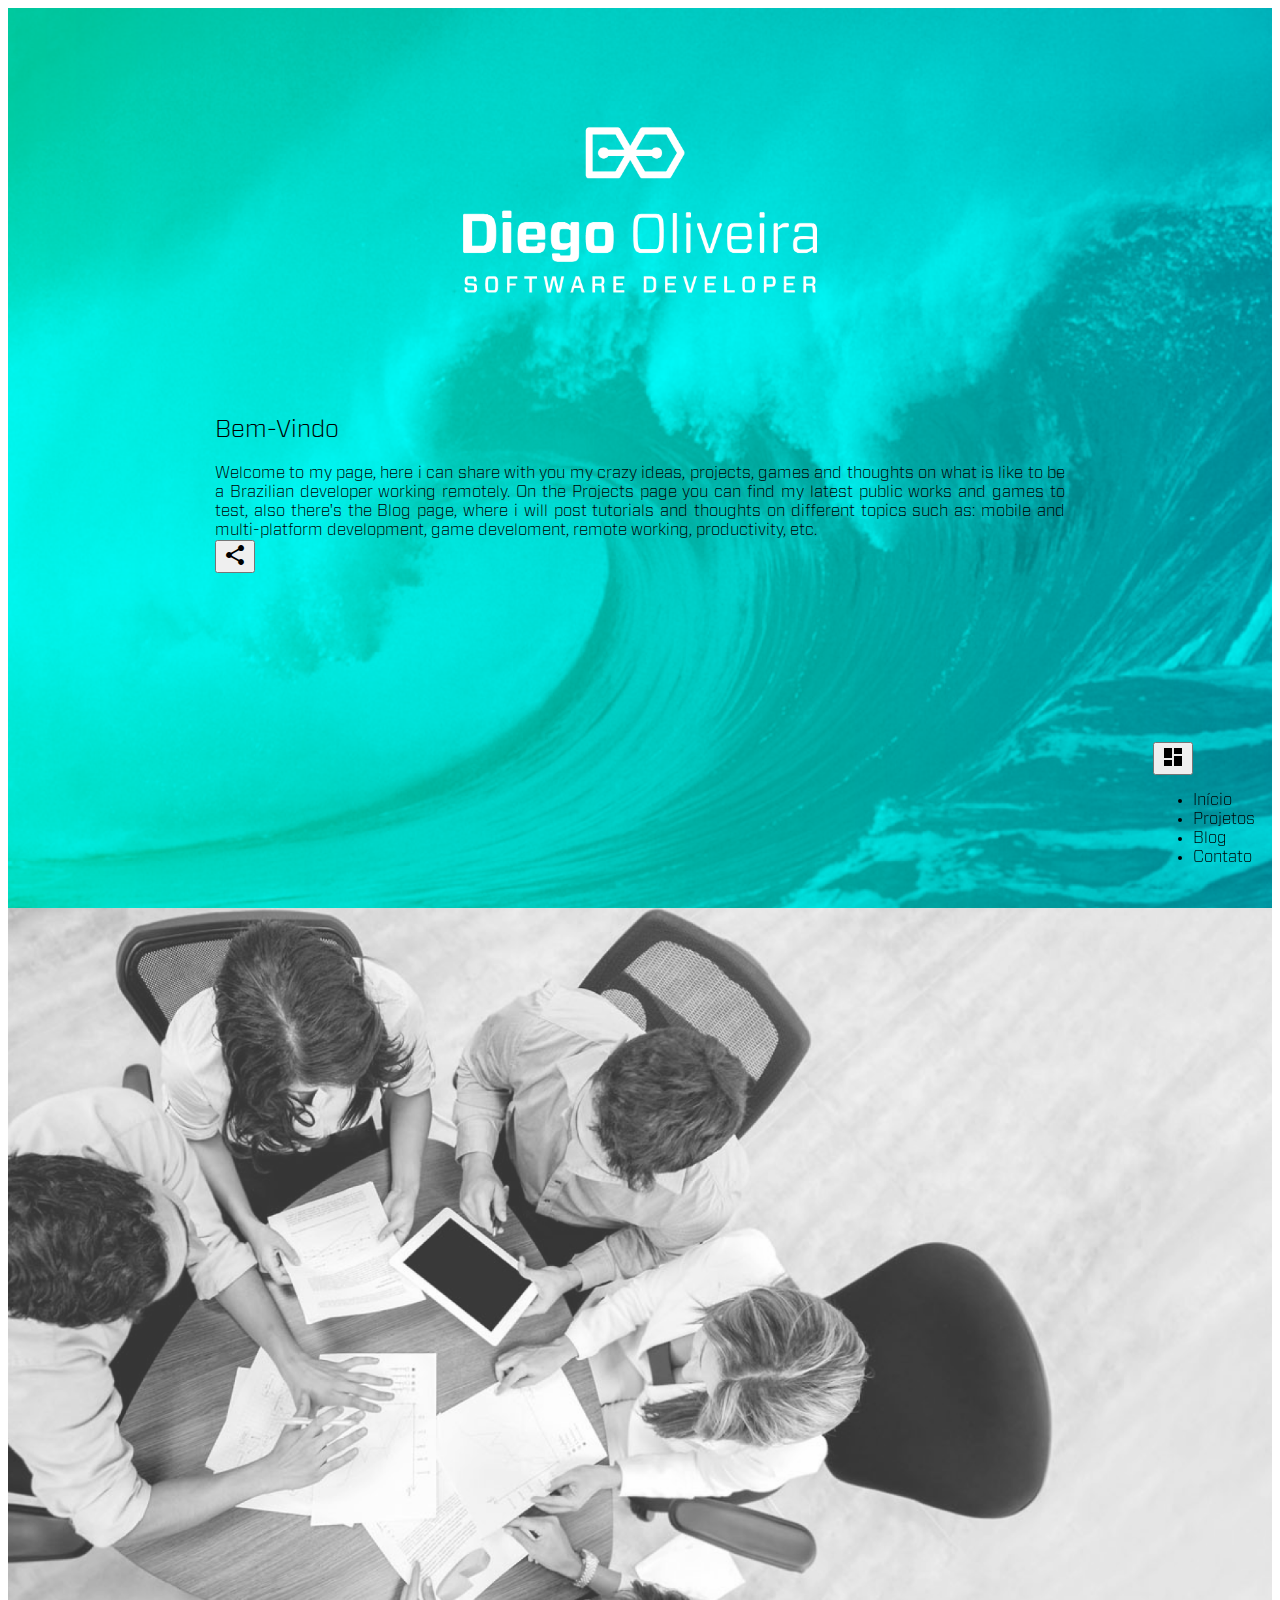
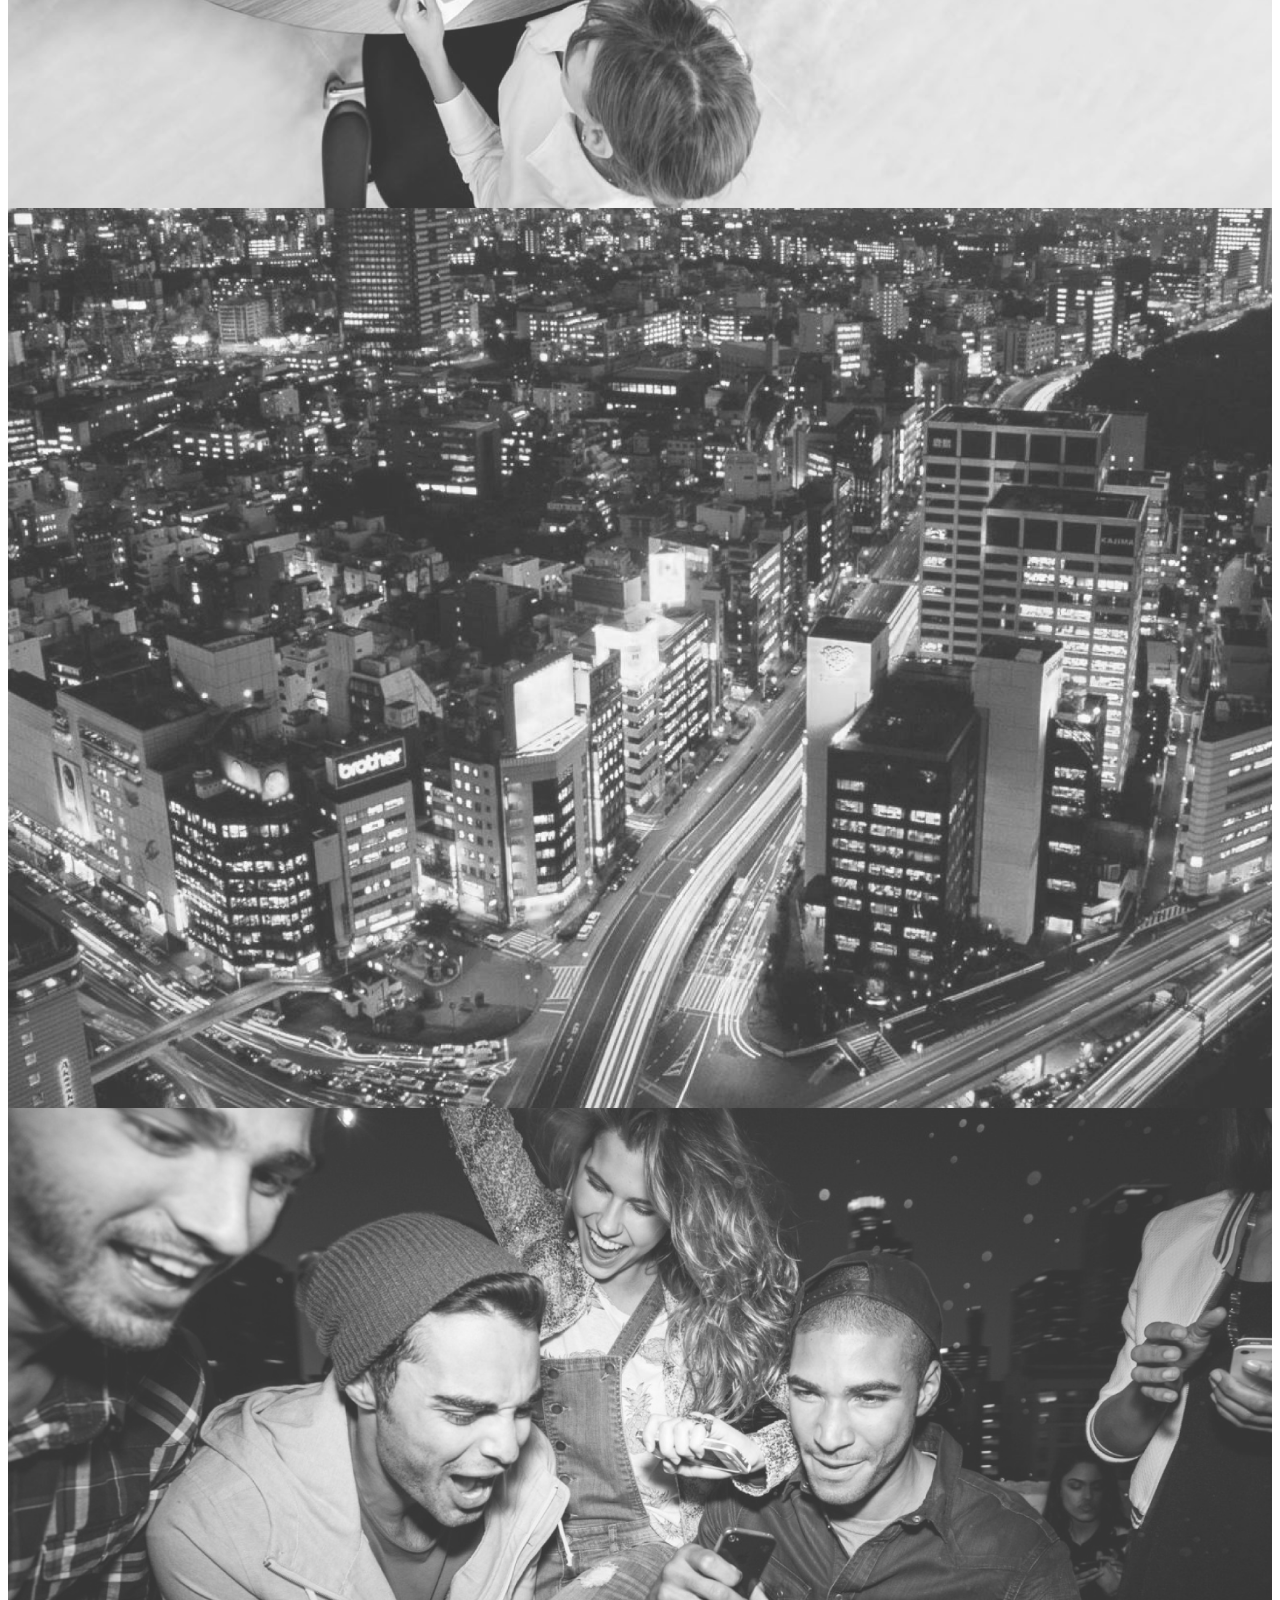
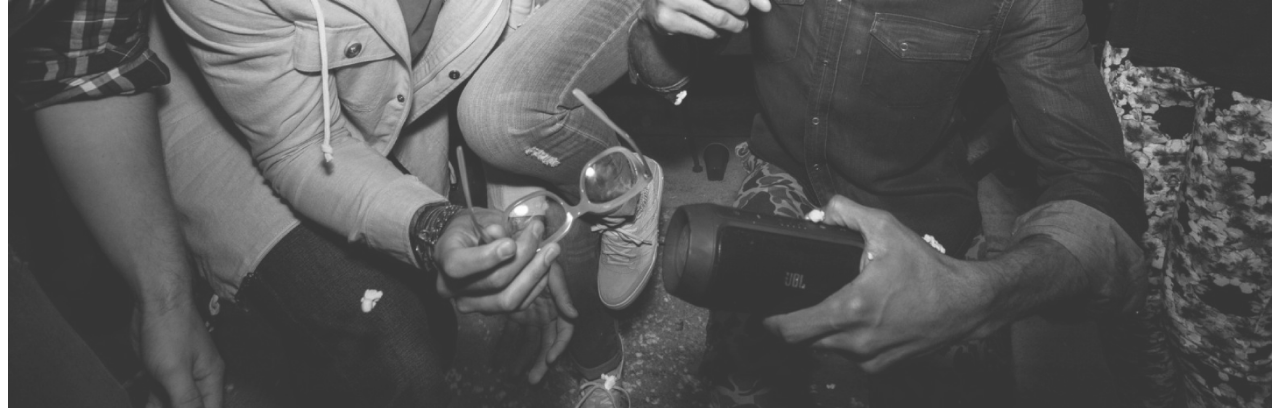
<file: index.html>
<!DOCTYPE html>
<html lang="pt">
<head>
	<meta http-equiv="Content-type" content="text/html; charset=utf-8" />
	<meta name="viewport" content="width=device-width, initial-scale=1.0">

	<meta name="author" content="Diego Oliveira">

	<title>Diego Oliveira - Software Developer</title>	

	<!-- Material Design Lite -->
	<link rel="stylesheet" href="https://fonts.googleapis.com/icon?family=Material+Icons">
	<link rel="stylesheet" href="https://code.getmdl.io/1.1.3/material.indigo-pink.min.css">

	<!-- Main Page Style -->
	<link rel="stylesheet" type="text/css" href="index.css">

	<!-- Fonts -->
	<link rel="stylesheet" type="text/css" href="fonts/fonts.css">
	<link rel="stylesheet" type="text/css" href="fonts/font-awesome/css/font-awesome.min.css">
</head>
<body>
	<div class="mini-fab-menu-container">
		<!-- Colored mini FAB button -->
		<button id= "my-mini-fab-menu"class="mdl-button mdl-js-button mdl-button--fab mdl-button--mini-fab">
			<i class="material-icons">dashboard</i>
		</button>
		<!-- Left aligned menu below button -->
		<ul id="my-navigation-menu"class="mdl-menu mdl-menu--top-right mdl-js-menu mdl-js-ripple-effect my-navigation-menu"
		    for="my-mini-fab-menu">
			<li class="mdl-menu__item scroll-btn-home">Início</li>
			<li class="mdl-menu__item scroll-btn-projects">Projetos</li>
			<li class="mdl-menu__item scroll-btn-blog">Blog</li>
			<li class="mdl-menu__item scroll-btn-contact">Contato</li>
		</ul>

	</div>
	<!-- Body Section -->
	<section class="section home" data-section-name="home">
		<div class="home-cell mdl-grid mdl-grid--no-spacing">
			<div class="mdl-cell mdl-cell--12-col">
				<div class="main-logo-container">
					<img class="main-logo" src="images/marca/marca-vertical-1.png"/>
				</div>
				<div class="demo-card-wide mdl-card mdl-shadow--4dp">
					<div class="mdl-card__title">
						<h2 class="mdl-card__title-text">Bem-Vindo</h2>
					</div>
					<div class="mdl-card__supporting-text">
						Welcome to my page, here i can share with you my crazy ideas, projects, games and thoughts on what is like to be a Brazilian developer working remotely. On the Projects page you can find my latest public works and games to test, also there's the Blog page, where i will post tutorials and thoughts on different topics such as: mobile and multi-platform development, game develoment, remote working, productivity, etc.
					</div>
					<div class="mdl-card__menu">
						<button class="mdl-button mdl-button--icon mdl-js-button mdl-js-ripple-effect">
							<i class="material-icons">share</i>
						</button>
					</div>
				</div>	  
			</div>
		</div>
	</section>
	<section class="section projects" data-section-name="projects">
		<div class="projects-cell mdl-grid mdl-grid--no-spacing">
			<div class="mdl-cell mdl-cell--12-col">
				<!-- Cell content -->
			</div>
		</div>
	</section>
	<section class="section blog" data-section-name="blog">
		<div class="mdl-grid mdl-grid--no-spacing">
			<div class="blog-cell mdl-cell mdl-cell--12-col">
				<!-- Cell content -->
			</div>
		</div>
	</section>
	<section class="section contact" data-section-name="contact">
		<div class="mdl-grid mdl-grid--no-spacing">
			<div class="contact-cell mdl-cell mdl-cell--12-col">
				<!-- Cell content -->
			</div>
		</div>
	</section>

	<!-- Script Material Design -->
	<script src="https://code.getmdl.io/1.1.3/material.min.js"></script>
	<script src="plugins/jQuery/jquery-2.2.3.js"></script>
	<script src="plugins/Scrollify/jquery.scrollify.js"></script>
	<script src="scripts/scroll.controller.js"></script>
</body>
</html>
</file>
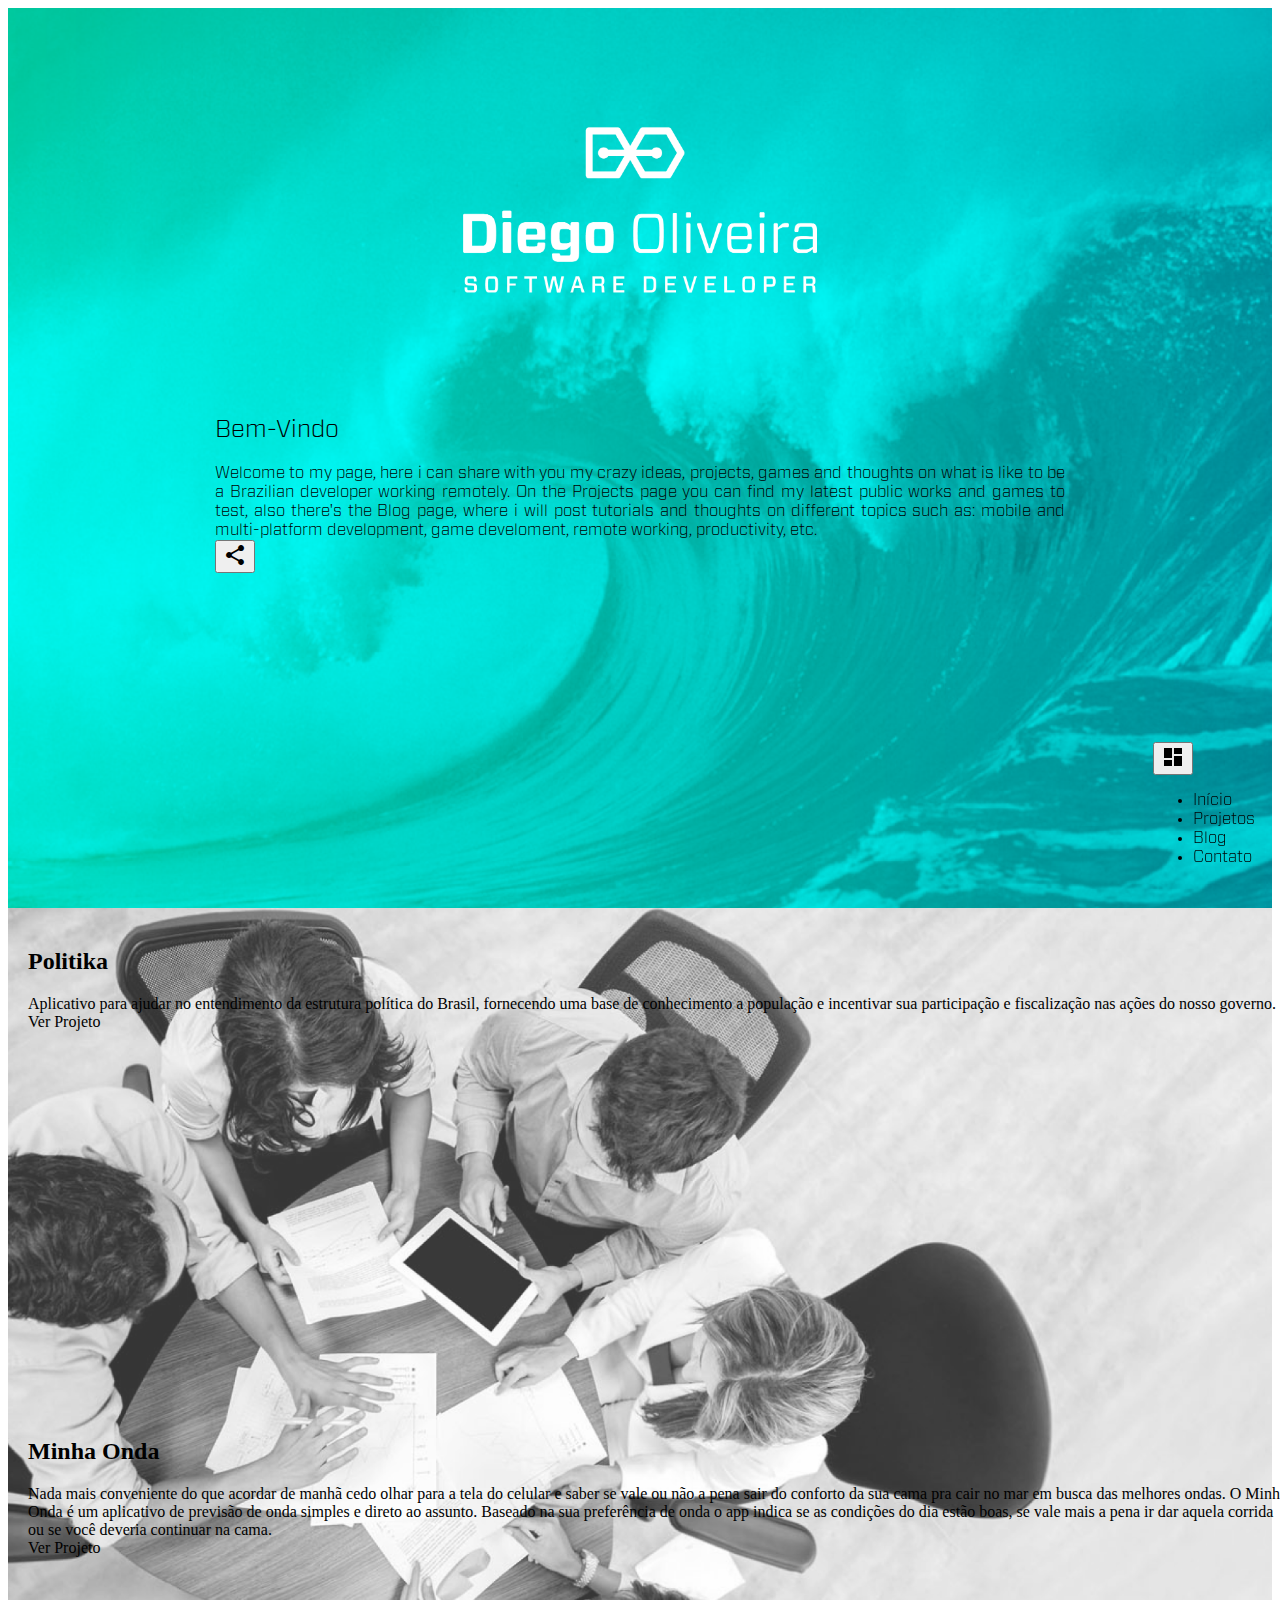
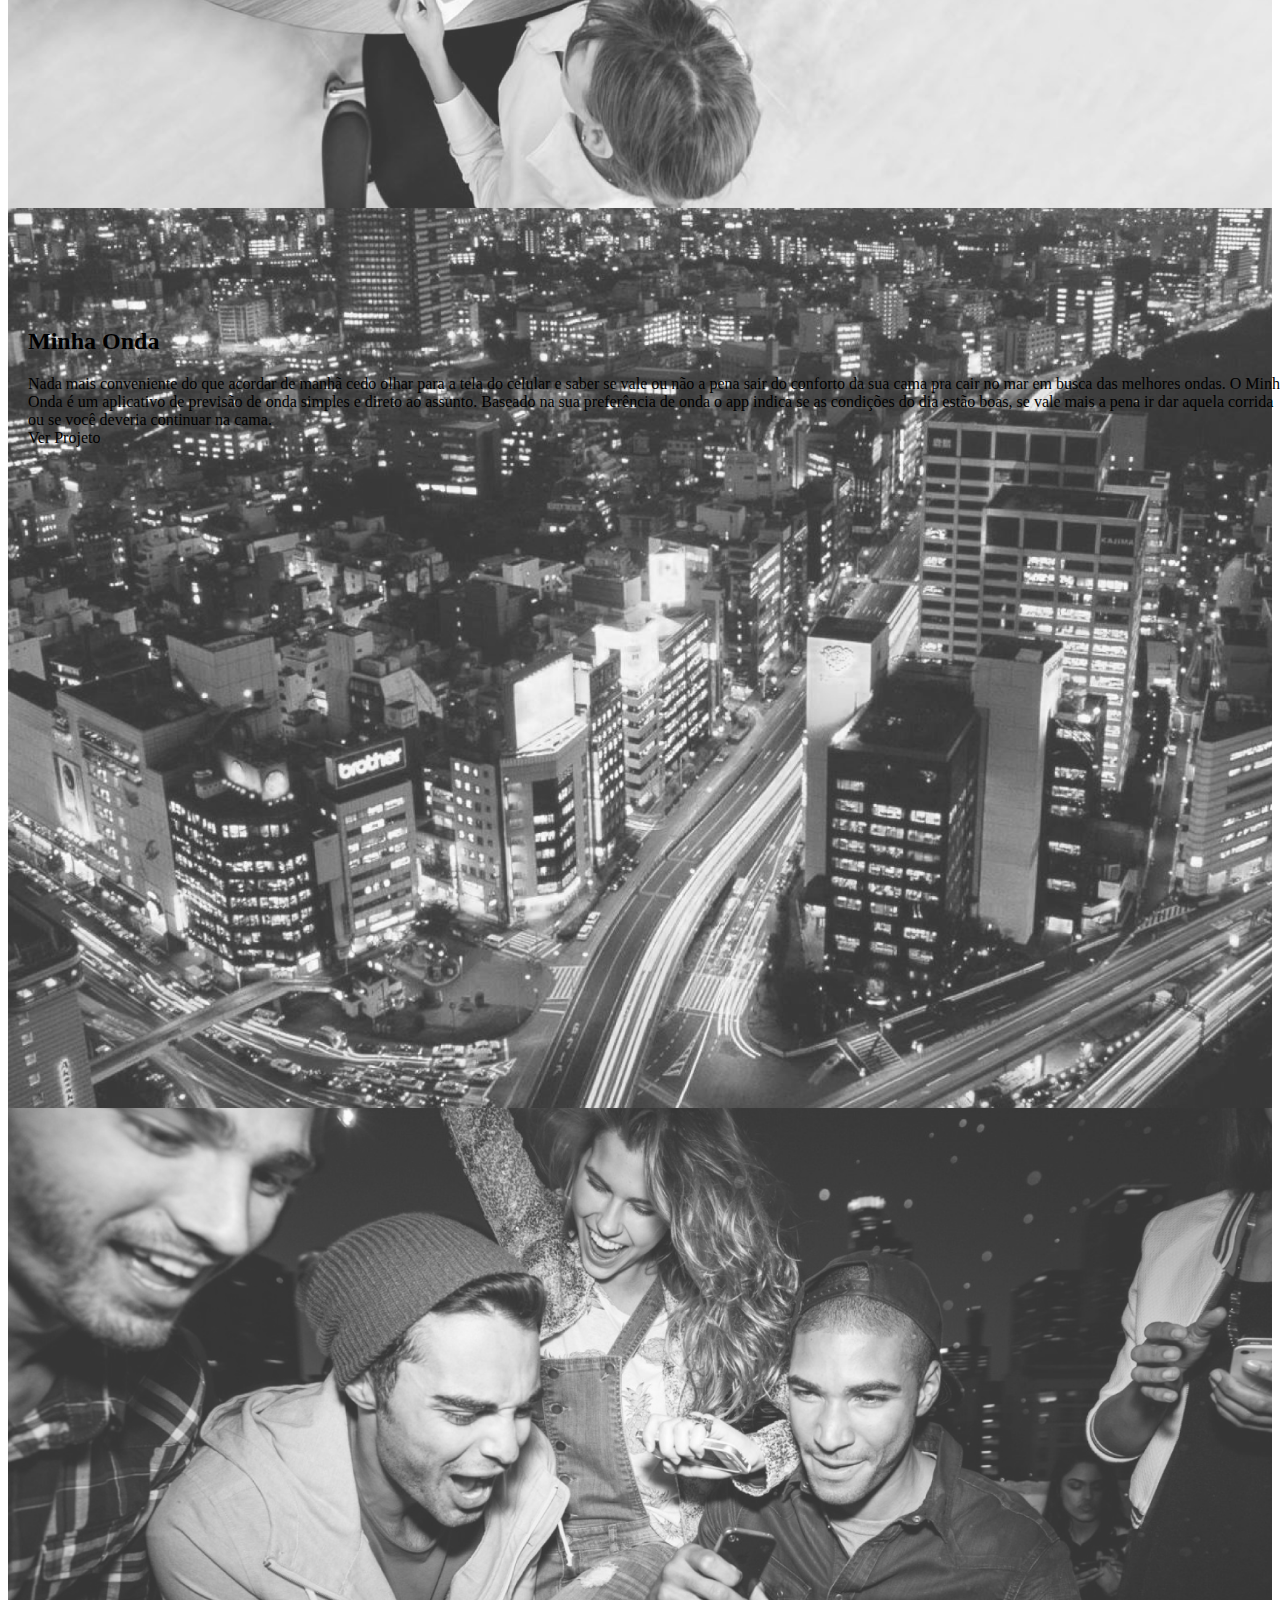
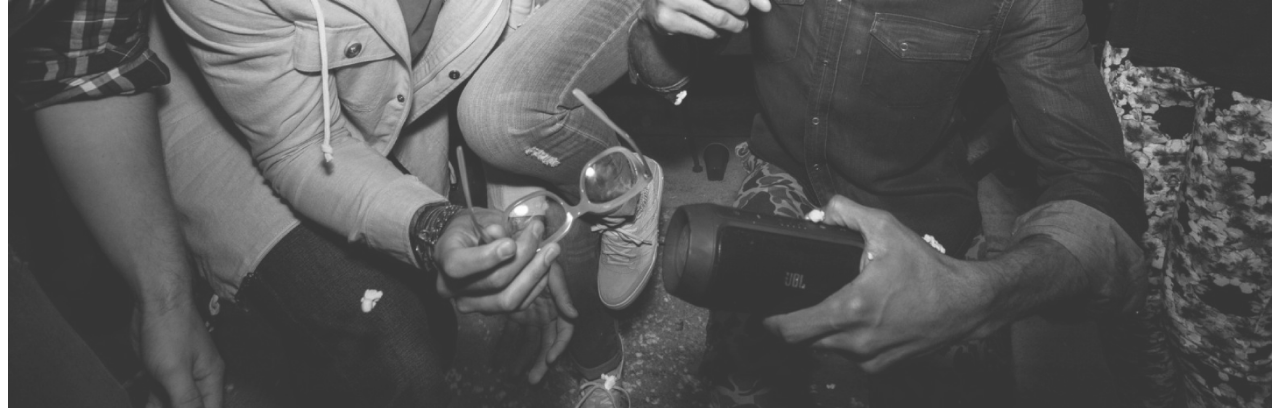
<file: construction/index.html>
<!DOCTYPE html>
<html lang="pt">
<head>
	<meta http-equiv="Content-type" content="text/html; charset=utf-8" />
	<meta name="viewport" content="width=device-width, initial-scale=1.0">

	<meta name="author" content="Diego Oliveira">

	<title>Diego Oliveira - Software Developer</title>	

	<!-- Material Design Lite -->
	<link rel="stylesheet" href="https://fonts.googleapis.com/icon?family=Material+Icons">
	<link rel="stylesheet" href="https://code.getmdl.io/1.1.3/material.indigo-pink.min.css">

	<!-- Main Page Style -->
	<link rel="stylesheet" type="text/css" href="index.css">
	<link rel="stylesheet" type="text/css" href="css/projects.css">

	<!-- Fonts -->
	<link rel="stylesheet" type="text/css" href="fonts/fonts.css">
	<link rel="stylesheet" type="text/css" href="fonts/font-awesome/css/font-awesome.min.css">
</head>
<body>
	<div class="mini-fab-menu-container">
		<!-- Colored mini FAB button -->
		<button id= "my-mini-fab-menu"class="mdl-button mdl-js-button mdl-button--fab mdl-button--mini-fab">
			<i class="material-icons">dashboard</i>
		</button>
		<!-- Left aligned menu below button -->
		<ul id="my-navigation-menu"class="mdl-menu mdl-menu--top-right mdl-js-menu mdl-js-ripple-effect my-navigation-menu"
		for="my-mini-fab-menu">
		<li class="mdl-menu__item scroll-btn-home">Início</li>
		<li class="mdl-menu__item scroll-btn-projects">Projetos</li>
		<li class="mdl-menu__item scroll-btn-blog">Blog</li>
		<li class="mdl-menu__item scroll-btn-contact">Contato</li>
	</ul>

</div>
<!-- Body Section -->
<section class="section home" data-section-name="home">
	<div class="home-cell mdl-grid mdl-grid--no-spacing">
		<div class="mdl-cell mdl-cell--12-col">
			<div class="main-logo-container">
				<img class="main-logo" src="images/marca/marca-vertical-1.png"/>
			</div>
			<div class="demo-card-wide mdl-card mdl-shadow--4dp">
				<div class="mdl-card__title">
					<h2 class="mdl-card__title-text">Bem-Vindo</h2>
				</div>
				<div class="mdl-card__supporting-text">
					Welcome to my page, here i can share with you my crazy ideas, projects, games and thoughts on what is like to be a Brazilian developer working remotely. On the Projects page you can find my latest public works and games to test, also there's the Blog page, where i will post tutorials and thoughts on different topics such as: mobile and multi-platform development, game develoment, remote working, productivity, etc.
				</div>
				<div class="mdl-card__menu">
					<button class="mdl-button mdl-button--icon mdl-js-button mdl-js-ripple-effect">
						<i class="material-icons">share</i>
					</button>
				</div>
			</div>	  
		</div>
	</div>
</section>
<section class="section projects" data-section-name="projects">
	<div class="projects-cell mdl-grid mdl-grid--no-spacing">
		<div class="mdl-cell mdl-cell--4-col">
			<!-- Cell content -->
			<!-- Politika app -->
			<div class="demo-card-square mdl-card mdl-shadow--2dp project-post">
				<div class="mdl-card__title mdl-card--expand">
					<h2 class="mdl-card__title-text">Politika</h2>
				</div>
				<div class="mdl-card__supporting-text">
					Aplicativo para ajudar no entendimento da estrutura política do Brasil, fornecendo uma base de conhecimento a população e incentivar sua participação e fiscalização nas ações do nosso governo.
				</div>
				<div class="mdl-card__actions mdl-card--border">
					<a class="mdl-button mdl-button--colored mdl-js-button mdl-js-ripple-effect">
						Ver Projeto
					</a>
				</div>
			</div>
		</div>
		<div class="mdl-cell mdl-cell--4-col">
		
			<!-- Minha Onda app -->
			<div class="demo-card-square mdl-card mdl-shadow--2dp project-post">
				<div class="mdl-card__title mdl-card--expand">
					<h2 class="mdl-card__title-text">Minha Onda</h2>
				</div>
				<div class="mdl-card__supporting-text">
					Nada mais conveniente do que acordar de manhã cedo olhar para a tela do celular e saber se vale ou não a pena sair do conforto da sua cama pra cair no mar em busca das melhores ondas. O Minha Onda é um aplicativo de previsão de onda simples e direto ao assunto. Baseado na sua preferência de onda o app indica se as condições do dia estão boas, se vale mais a pena ir dar aquela corrida ou se você deveria continuar na cama.
				</div>
				<div class="mdl-card__actions mdl-card--border">
					<a class="mdl-button mdl-button--colored mdl-js-button mdl-js-ripple-effect">
						Ver Projeto
					</a>
				</div>
			</div>
		</div><div class="mdl-cell mdl-cell--4-col">
		
			<!-- Minha Onda app -->
			<div class="demo-card-square mdl-card mdl-shadow--2dp project-post">
				<div class="mdl-card__title mdl-card--expand">
					<h2 class="mdl-card__title-text">Minha Onda</h2>
				</div>
				<div class="mdl-card__supporting-text">
					Nada mais conveniente do que acordar de manhã cedo olhar para a tela do celular e saber se vale ou não a pena sair do conforto da sua cama pra cair no mar em busca das melhores ondas. O Minha Onda é um aplicativo de previsão de onda simples e direto ao assunto. Baseado na sua preferência de onda o app indica se as condições do dia estão boas, se vale mais a pena ir dar aquela corrida ou se você deveria continuar na cama.
				</div>
				<div class="mdl-card__actions mdl-card--border">
					<a class="mdl-button mdl-button--colored mdl-js-button mdl-js-ripple-effect">
						Ver Projeto
					</a>
				</div>
			</div>
		</div>
		
	</div>
</section>
<section class="section blog" data-section-name="blog">
	<div class="mdl-grid mdl-grid--no-spacing">
		<div class="blog-cell mdl-cell mdl-cell--12-col">
			<!-- Cell content -->
		</div>
	</div>
</section>
<section class="section contact" data-section-name="contact">
	<div class="mdl-grid mdl-grid--no-spacing">
		<div class="contact-cell mdl-cell mdl-cell--12-col">
			<!-- Cell content -->
		</div>
	</div>
</section>

<!-- Script Material Design -->
<script src="https://code.getmdl.io/1.1.3/material.min.js"></script>
<script src="plugins/jQuery/jquery-2.2.3.js"></script>
<script src="plugins/Scrollify/jquery.scrollify.js"></script>
<script src="scripts/scroll.controller.js"></script>
</body>
</html>
</file>
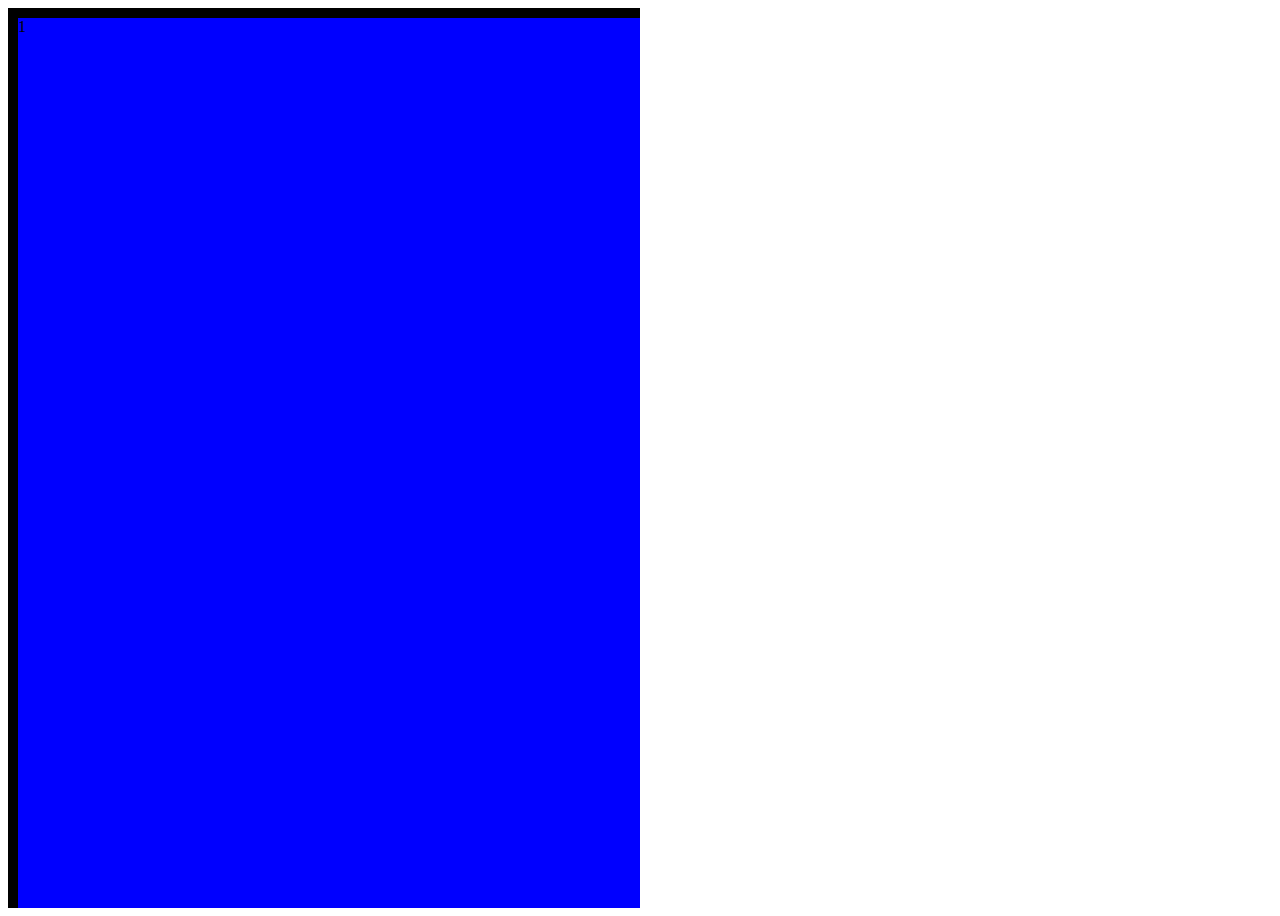
<file: scrolltest.html>
<html>
	<head>

	</head>
	<body>
		<div style="overflow-x: auto; overflow-y: hidden; width: 50%; height:100vh">
		<div style="height: 99vh; width: 100%; background-color: black; padding: 10px">
			<section style="height: 100%; width: 100%; background-color: blue;">1</section>
		
		</div>
		
		<div style="height: 120vh%; width: 100%; background-color: grey; padding: 10px">
		<section style="height: 100%; width: 100%; background-color: green;">2</section>

		</div>
		
		<div style="height: 100vh; width: 100%; background-color: yellow; padding: 10px">
			<section style="height: 100%; width: 100%; background-color: brown;">2</section>

		</div>
		
		<div>
		</div>
	</div>
		<script src="plugins/jQuery/jquery-2.2.3.js"></script>
		<script src="plugins/Scrollify/jquery.scrollify.js"></script>
		<script>
			$(function() {
				$.scrollify({
					section : "section",
				});
			});
		</script>
	</body>
</html>
</file>
<file: index.css>
/* Layout */
.mdl-layout {
  /* Fix for Scrollify to work insite material design content */
  overflow-y: visible;
  overflow-x: visible;
}
.mdl-layout__content {
  height:678px;
  width:100vw;
  /* Fix for Scrollify to work insite material design content */
  overflow-y: visible;
  overflow-x: visible;
}

/* Menu */
.mini-fab-menu-container{
  position: fixed;
  z-index: 99;
  bottom: 25px;
  right: 25px;
  font-family: 'Forza Light';
  font-weight: normal;

}

.mini-fab-menu-container .mdl-menu__container{
  margin: 0 10px 10px 15px;
}

/* Sections */
section {
  height:100vh;
  width:100%;
}

/* Content Grid */
.mdl-grid {
  background-color: black;
  height: 100%;
  width: 100%;
}

.mdl-cell {
  height: 100%;
  width: 100%;
}

/* Cells */
.home-cell {
  background: url("images/marca/imagem-01.png") center / cover;
}

.home-cell .main-logo {
  width: 100%;
  height: auto;
  margin: 10vh auto 0 auto;
}

.home-cell .main-logo-container {
  width: 90%;
  max-width: 500px;
  height: auto;
  margin: 0 auto;
}

.home-cell .demo-card-wide.mdl-card {
  width: 80%;
  margin: 10vh auto 0 auto;
  max-width: 850px
}

.projects-cell {
  background: url("images/marca/imagem-08.png") 10% / cover;
}

.blog-cell {
  background: url("images/marca/imagem-05.png") center / cover;
}

.contact-cell {
  background: url("images/marca/imagem-06.png") center / cover;
}

/* Cards */
.demo-card-wide > .mdl-card__title {
  color: #000;
 }

 .demo-card-wide > .mdl-card__title > .mdl-card__title-text {
  color: #000;
  font-family: 'Forza Light';
  font-weight: normal;
 }

 .demo-card-wide > .mdl-card__supporting-text {
	color: #000;
	font-family: 'Forza Light';
	font-weight: normal;
	text-align: justify;
	text-justify: inter-word;
 }
.demo-card-wide > .mdl-card__menu {
  color: #000;
}
</file>
<file: fonts/fonts.css>
/* #### Generated By: http://www.cufonfonts.com #### */

@font-face {
font-family: 'Forza Light';
font-style: normal;
font-weight: normal;
src: local('Forza Light'), url('forza-light/Forza-Light.woff') format('woff');
}

@font-face {
font-family: 'Forza Medium';
font-style: normal;
font-weight: normal;
src: local('Forza Medium'), url('forza-medium/Forza-Medium.woff') format('woff');
}
</file>
<file: construction/index.css>
/* Layout */
.mdl-layout {
  /* Fix for Scrollify to work insite material design content */
  overflow-y: visible;
  overflow-x: visible;
}
.mdl-layout__content {
  height:678px;
  width:100vw;
  /* Fix for Scrollify to work insite material design content */
  overflow-y: visible;
  overflow-x: visible;
}

/* Menu */
.mini-fab-menu-container{
  position: fixed;
  z-index: 99;
  bottom: 25px;
  right: 25px;
  font-family: 'Forza Light';
  font-weight: normal;

}

.mini-fab-menu-container .mdl-menu__container{
  margin: 0 10px 10px 15px;
}

/* Sections */
section {
  height:100vh;
  width:100%;
}

/* Content Grid */
.mdl-grid {
  background-color: black;
  height: 100%;
  width: 100%;
}

.mdl-cell {
  height: 100%;
  width: 100%;
}

/* Cells */
.home-cell {
  background: url("images/marca/imagem-01.png") center / cover;
}

.home-cell .main-logo {
  width: 100%;
  height: auto;
  margin: 10vh auto 0 auto;
}

.home-cell .main-logo-container {
  width: 90%;
  max-width: 500px;
  height: auto;
  margin: 0 auto;
}

.home-cell .demo-card-wide.mdl-card {
  width: 80%;
  margin: 10vh auto 0 auto;
  max-width: 850px
}

.projects-cell {
  background: url("images/marca/imagem-08.png") 10% / cover;
}

.blog-cell {
  background: url("images/marca/imagem-05.png") center / cover;
}

.contact-cell {
  background: url("images/marca/imagem-06.png") center / cover;
}

/* Cards */
.demo-card-wide > .mdl-card__title {
  color: #000;
 }

 .demo-card-wide > .mdl-card__title > .mdl-card__title-text {
  color: #000;
  font-family: 'Forza Light';
  font-weight: normal;
 }

 .demo-card-wide > .mdl-card__supporting-text {
	color: #000;
	font-family: 'Forza Light';
	font-weight: normal;
	text-align: justify;
	text-justify: inter-word;
 }
.demo-card-wide > .mdl-card__menu {
  color: #000;
}
</file>
<file: construction/css/projects.css>
.projects .mdl-cell {
	padding: 20px !important;
	height: 50%;
}
.project-post {
  width: 100%;
  height: 100%;
}
.projects-cell .demo-card-square .project-post  .mdl-card__title {
  color: #fff;
  background:
    url('../images/marca/imagem-03.png') bottom right 15% no-repeat #46B6AC;
}
</file>
<file: construction/fonts/fonts.css>
/* #### Generated By: http://www.cufonfonts.com #### */

@font-face {
font-family: 'Forza Light';
font-style: normal;
font-weight: normal;
src: local('Forza Light'), url('forza-light/Forza-Light.woff') format('woff');
}

@font-face {
font-family: 'Forza Medium';
font-style: normal;
font-weight: normal;
src: local('Forza Medium'), url('forza-medium/Forza-Medium.woff') format('woff');
}
</file>
